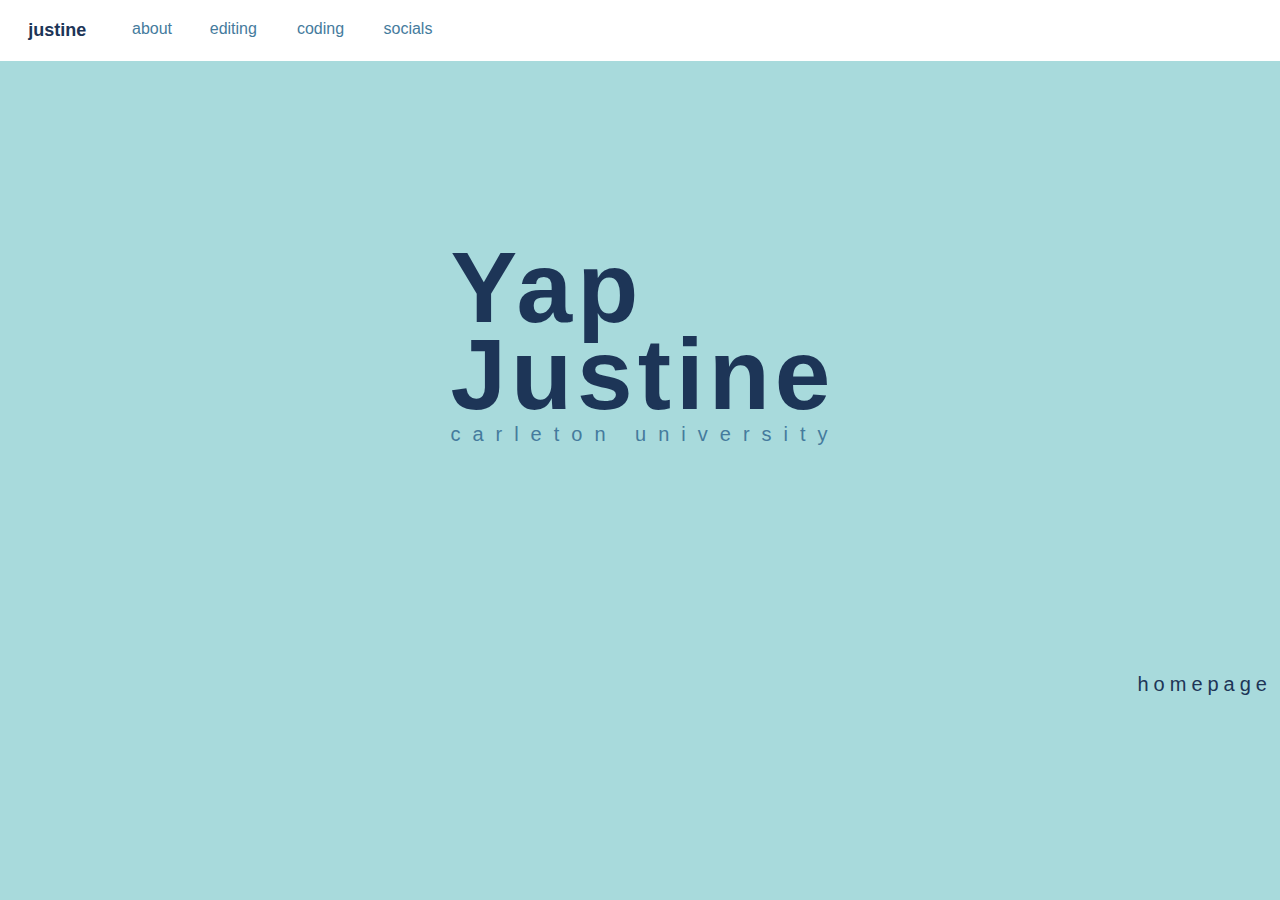
<file: home.html>
<!DOCTYPE html>
<html>

<head>
    <link rel="stylesheet" href="homestyles.css" />
    <meta charset="UTF-8" />
    <meta name="keywords" content="HTML, CSS, JavaScript" />
    <meta name="description" content="Profile Portfolio" />
    <meta name="author" content="Justine Yap" />
    <meta http-equiv="refresh" content="30" />
    <meta name="viewport" content="width=device-width, initial-scale=1.0" />
    <title>Justine Yap</title>
</head>

<body>
    <header>
        <ul>
            <li id="justine">
                <a href="/Users/justinekyap/Documents/Portfolio/home.html">justine</a>
            </li>
            <li>
                <a href="/Users/justinekyap/Documents/Portfolio/about/about.html">about</a
          >
        </li>
        <li><a href="https://www.instagram.com/hinatamv/">editing</a></li>
            <li><a href="/Users/justinekyap/Documents/Portfolio/coding/coding.html">coding</a></li>
            <li><a href="#socials">socials</a></li>
        </ul>
    </header>
    <div class="flex-container">
        <div>
            <h1>Yap</h1>
            <h1 style="margin-bottom: 50px;">Justine</h1>
            <h2>carleton university</h2>
        </div>
    </div>
    <div class="flex-container-two">
        <h3>homepage</h3>
    </div>
</body>

</html>
</file>
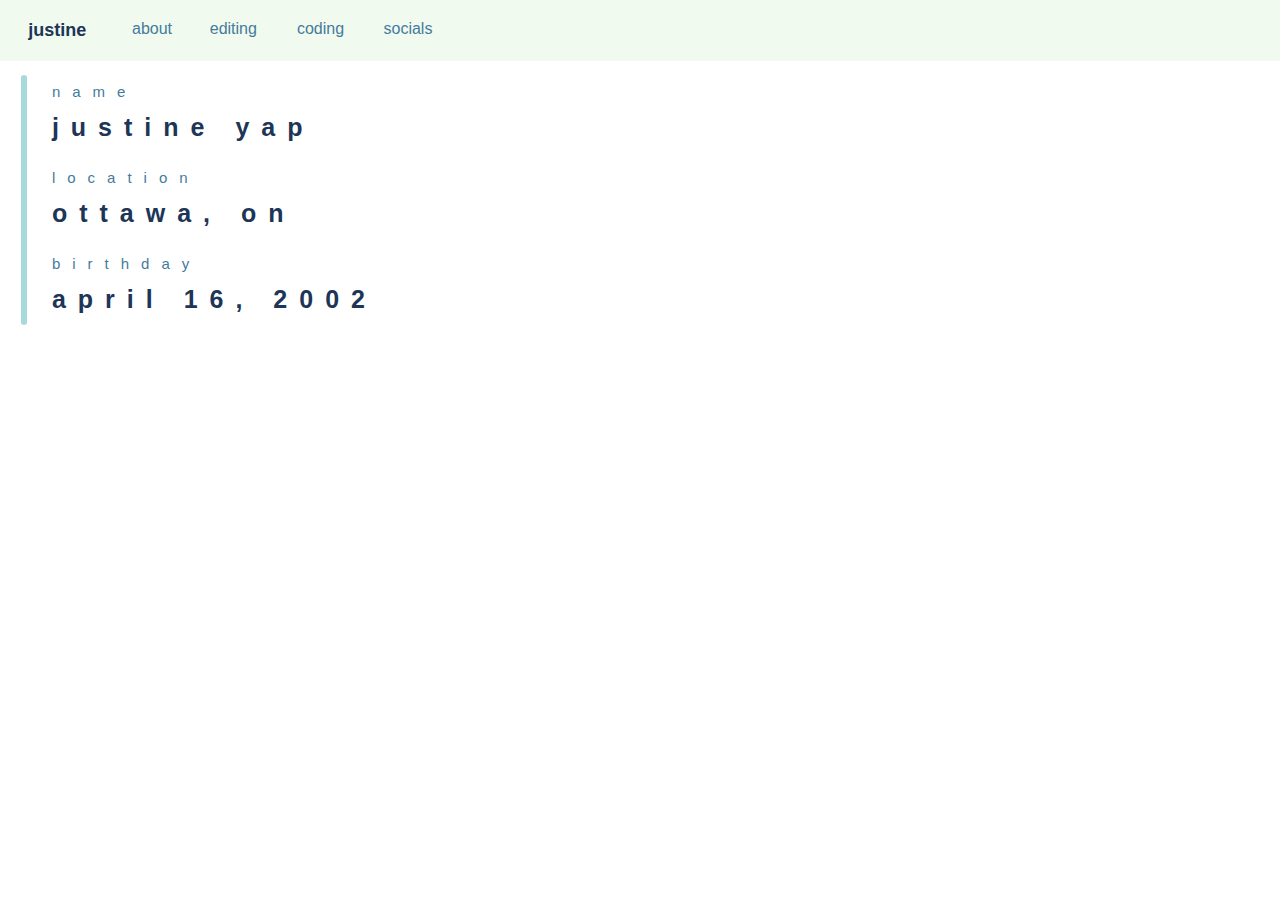
<file: about/about.html>
<!DOCTYPE html>
<html>

<head>
    <link rel="stylesheet" href="aboutstyles.css" />
    <meta charset="UTF-8" />
    <meta name="keywords" content="HTML, CSS, JavaScript" />
    <meta name="description" content="Profile Portfolio about" />
    <meta name="author" content="Justine Yap" />
    <meta http-equiv="refresh" content="30" />
    <meta name="viewport" content="width=device-width, initial-scale=1.0" />
    <title>About Justine</title>
</head>

<body>
    <!--navigation bar-->
    <header>
        <ul>
            <li id="justine"><a href="/Users/justinekyap/Documents/Portfolio/home.html">justine</a></li>
            <li><a href="/Users/justinekyap/Documents/Portfolio/about/about.html">about</a></li>
            <li><a href="https://www.instagram.com/hinatamv/">editing</a></li>
            <li><a href="#coding">coding</a></li>
            <li><a href="#coding">socials</a></li>
        </ul>
    </header>

    <div class="flex-container">
        <!--vertical line-->
        <div class="line"></div>

        <!--profile-->
        <div class="profile-container">
            <div>
                <h2>name</h2>
                <h1>justine yap</h1>
            </div>
            <div>
                <h2>location</h2>
                <h1>ottawa, on</h1>
            </div>
            <div>
                <h2>birthday</h2>
                <h1>april 16, 2002</h1>
            </div>
        </div>
    </div>

</body>

</html>
</file>
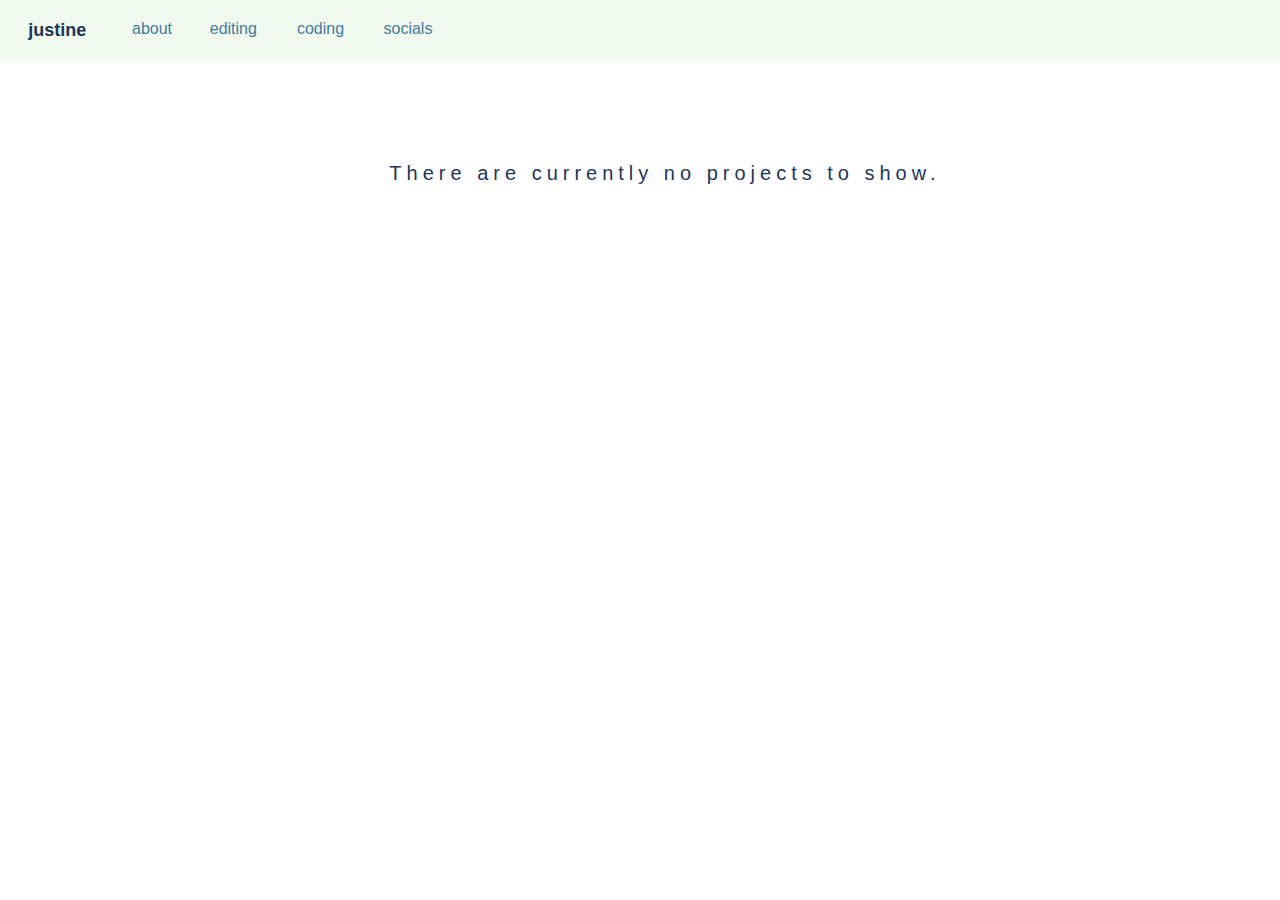
<file: coding/coding.html>
<!DOCTYPE html>
<html>

<head>
    <link rel="stylesheet" href="codingstyles.css" />
    <meta charset="UTF-8" />
    <meta name="keywords" content="HTML, CSS, JavaScript" />
    <meta name="description" content="Profile Portfolio about" />
    <meta name="author" content="Justine Yap" />
    <meta http-equiv="refresh" content="30" />
    <meta name="viewport" content="width=device-width, initial-scale=1.0" />
    <title>About Justine</title>
</head>

<body>
    <!--navigation bar-->
    <header>
        <ul>
            <li id="justine">
                <a href="/Users/justinekyap/Documents/Portfolio/home.html">justine</a>
            </li>
            <li>
                <a href="/Users/justinekyap/Documents/Portfolio/about/about.html">about</a
          >
        </li>
        <li><a href="https://www.instagram.com/hinatamv/">editing</a></li>
            <li><a href="/Users/justinekyap/Documents/Portfolio/coding/coding.html">coding</a></li>
            <li><a href="#socials">socials</a></li>
        </ul>
    </header>

    <!--description-->
    <div class="descript-container">
        <h1>
            There are currently no projects to show.
        </h1>
    </div>
</body>

</html>
</file>
<file: homestyles.css>
html,
body {
    max-width: 100%;
    overflow: hidden;
    border: 0;
}

body {
    background-color: #A8DADC;
    font-family: Helvetica, Arial, sans-serif;
    color: #1D3557;
}


/*navigation bar*/

#justine {
    font-weight: bold;
    font-size: large;
}

ul {
    list-style-type: none;
    margin: 0;
    overflow: hidden;
    background-color: white;
    position: fixed;
    left: 0;
    top: 0;
    width: 100%;
}

li {
    float: left;
}

li a {
    display: block;
    color: #457B9D;
    font-family: Helvetica;
    text-align: center;
    margin-left: -65%;
    padding: 20px 20px;
    text-decoration: none;
}

li a:hover {
    color: #1D3557;
}


/*body*/

.flex-container {
    margin-top: 1%;
    padding: 15% 35%;
    display: flex;
    flex-direction: column;
    justify-items: center;
    align-content: center;
}

.flex-container-two {
    margin-top: 1%;
    padding: 0% 0%;
    display: flex;
    flex-direction: column;
    justify-content: flex-end;
    align-items: flex-end;
}

h1 {
    font-family: Helvetica, Arial, sans-serif;
    color: #1D3557;
    font-weight: bold;
    font-size: 100px;
    letter-spacing: 5px;
    line-height: 0.2;
}

h2 {
    font-family: Helvetica, Arial, sans-serif;
    color: #457B9D;
    font-size: 20px;
    font-weight: 100;
    letter-spacing: 12px;
    width: 500%;
    line-height: 0;
}

h3 {
    font-family: Helvetica, Arial, sans-serif;
    color: #1D3557;
    font-size: 20px;
    font-weight: 100;
    letter-spacing: 5px;
}
</file>
<file: about/aboutstyles.css>
html,
body {
    max-width: 100%;
    overflow: hidden;
    border: 0;
}

body {
    background-color: white;
    font-family: Helvetica, Arial, sans-serif;
}


/*navigation bar*/

#justine {
    font-weight: bold;
    font-size: large;
}

ul {
    list-style-type: none;
    margin: 0;
    overflow: hidden;
    background-color: #F1FAEE;
    position: fixed;
    left: 0;
    top: 0;
    width: 100%;
}

li {
    float: left;
}

li a {
    display: block;
    color: #457B9D;
    font-family: Helvetica;
    text-align: center;
    margin-left: -65%;
    padding: 20px 20px;
    text-decoration: none;
}

li a:hover {
    color: #1D3557;
}


/*body*/


/*vertical line*/

.line {
    border-left: 3px solid;
    border-right: 3px solid;
    border-left-color: #A8DADC;
    border-right-color: #A8DADC;
    border-radius: 20px;
    height: 250px;
    margin-top: 0%;
    margin-left: 1%;
    width: 0%;
}

.flex-container {
    display: flex;
    justify-content: flex-start;
    align-items: center;
}

.profile-container {
    margin-top: 0%;
    padding: 5% 2%;
    display: flex;
    flex-direction: column;
    justify-items: center;
    align-content: center;
    width: 30%;
}

h1 {
    font-family: Helvetica, Arial, sans-serif;
    color: #1D3557;
    font-weight: bold;
    font-size: 25px;
    letter-spacing: 12px;
    line-height: 1;
}

h2 {
    font-family: Helvetica, Arial, sans-serif;
    color: #457B9D;
    font-size: 15px;
    font-weight: 100;
    letter-spacing: 12px;
    line-height: 1;
}
</file>
<file: coding/codingstyles.css>
html,
body {
    max-width: 100%;
    overflow-x: hidden;
    border: 0;
}

body {
    background-color: white;
    font-family: Helvetica, Arial, sans-serif;
}


/*navigation bar*/

#justine {
    font-weight: bold;
    font-size: large;
}

ul {
    list-style-type: none;
    margin: 0;
    overflow: hidden;
    background-color: #F1FAEE;
    position: fixed;
    left: 0;
    top: 0;
    width: 100%;
}

li {
    float: left;
}

li a {
    display: block;
    color: #457B9D;
    font-family: Helvetica;
    text-align: center;
    margin-left: -65%;
    padding: 20px 20px;
    text-decoration: none;
}

li a:hover {
    color: #1D3557;
}


/*body*/

.descript-container {
    display: flex;
    justify-content: center;
    margin-top: 10%;
    margin-left: 3%;
    margin-right: 3%;
}

h1 {
    font-family: Helvetica, Arial, sans-serif;
    color: #1D3557;
    font-size: 20px;
    font-weight: 100;
    letter-spacing: 5px;
    line-height: 2.5;
    text-align: justify;
    text-indent: 50px;
}
</file>
